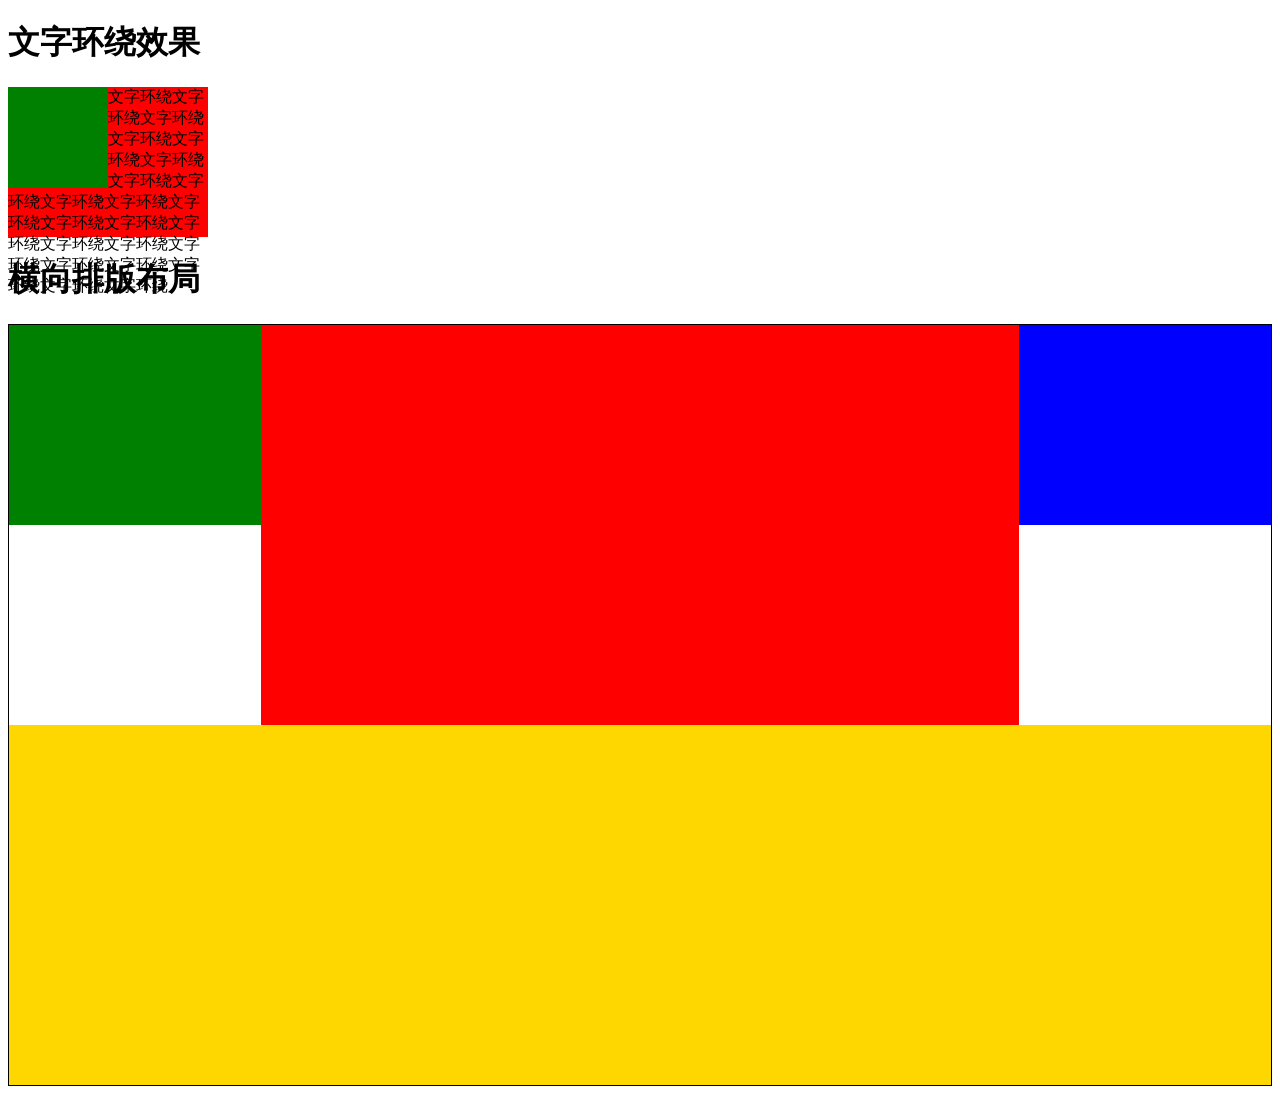
<file: float/index.html>
<!DOCTYPE html>
<html lang="en">
<head>
  <meta charset="UTF-8">
  <meta name="viewport" content="width=device-width, initial-scale=1.0">
  <meta http-equiv="X-UA-Compatible" content="ie=edge">
  <title>Document</title>
  <style>
    .green {
      width: 100px;
      height: 100px;
      background: green;
      float: left;
    }
    .red {
      width: 200px;
      height: 150px;
      background: red;
      /* overflow: hidden; */
    }
    .container {
      overflow: auto;
      border: 1px solid black;
    }
    .a,.b,.c {
      float: left;
    }
    .a {
      width: 200px;
      height: 200px;
      background: green;
      width: 20%;
    }
    .b {
      width: 700px;
      height: 400px;
      background: red;
      width: 60%;
    }
    .c {
      width: 300px;
      height: 200px;
      background: blue;
      width: 20%;
    }
    .hh {
      height: 360px;
      background: gold;
      clear: both;
    }
  </style>
</head>
<body>
  <h1>文字环绕效果</h1>
  <div class="green"></div>
  <div class="red">文字环绕文字环绕文字环绕文字环绕文字环绕文字环绕文字环绕文字环绕文字环绕文字环绕文字环绕文字环绕文字环绕文字环绕文字环绕文字环绕文字环绕文字环绕文字环绕文字环绕文字环绕文字环绕</div>
  <h1>横向排版布局</h1>
  <div class="container">
    <div class="a"></div>
    <div class="b"></div>
    <div class="c"></div>
    <div class="hh"></div>
  </div>
</body>
</html>
</file>
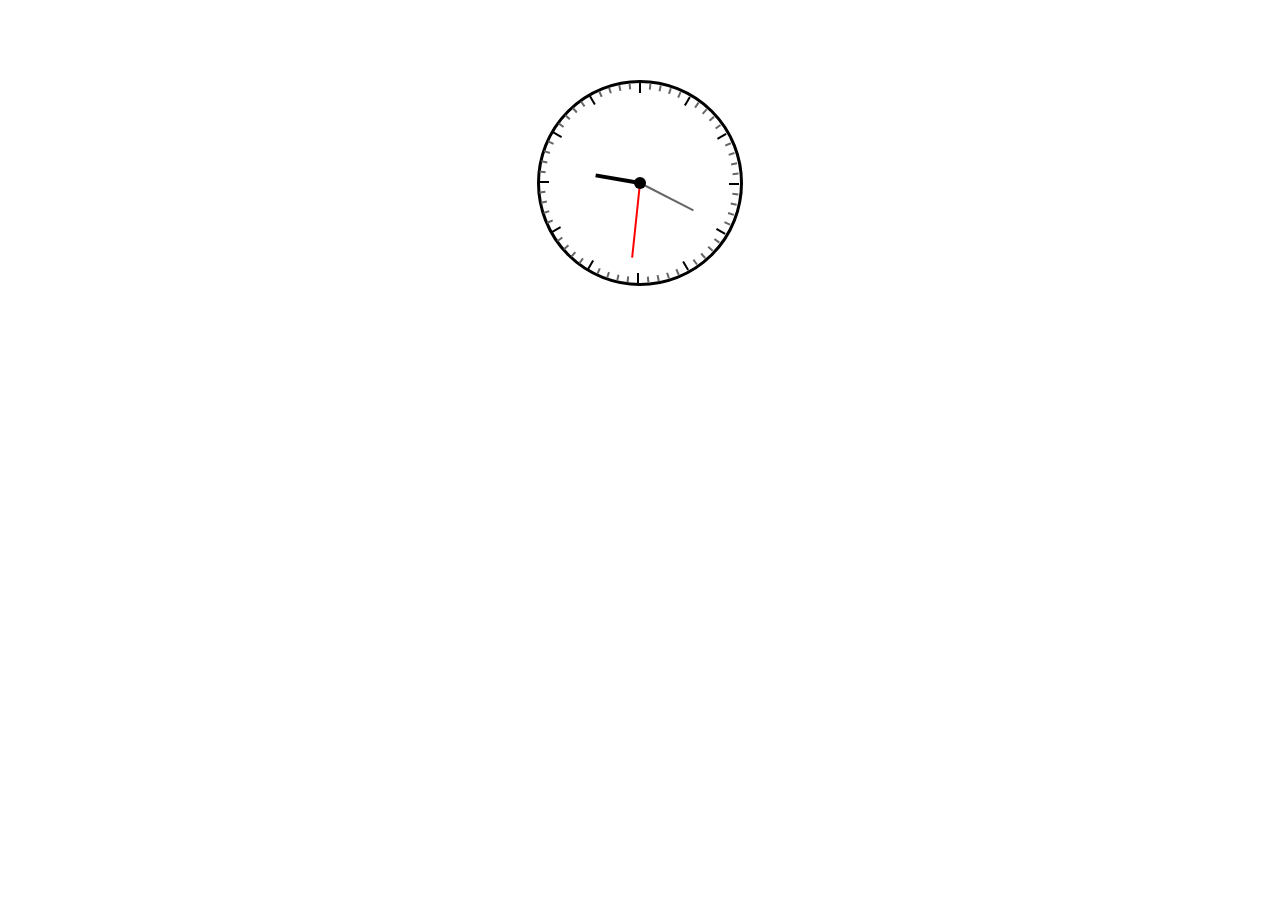
<file: transform/表盘/index.html>
<!DOCTYPE HTML>
<html>
<head>
<meta http-equiv="Content-Type" content="text/html; charset=utf-8">
<title>无标题文档</title>
<style>
#box{width:206px;height:206px; margin:80px auto; position:relative;}
#dial{height:200px;border:3px solid #000; border-radius:103px; position:relative;}
#box span{ width:2px;height:6px;background:#666; position:absolute;left:99px;top:0;-webkit-transform-origin:0 100px;}
#hand{ width:12px;height:12px; position:absolute;left:97px;top:97px;}
#hour{ width:4px; height:45px;background:#000; position:absolute;left:4px;bottom:6px; -webkit-transform-origin:bottom;}
#min{width:2px;height:60px;background:#666; position:absolute;left:5px;bottom:6px;-webkit-transform-origin:bottom;}
#sec{width:2px;height:75px;background:red; position:absolute;left:5px;bottom:6px;-webkit-transform-origin:bottom;}
#centre{height:12px;border-radius:9px;background:#000; position:relative;}
#dial span:nth-of-type(5n+1){height:10px;background:#000;}
</style>
<script>
window.onload=function()
{
	var oDial=document.getElementById("dial");
	var oHour=document.getElementById("hour");
	var oMin=document.getElementById("min");
	var oSec=document.getElementById("sec");
	toDial(oDial);
	toTime(oHour,oMin,oSec);
	setInterval(function(){
		toTime(oHour,oMin,oSec);
	},1000)
	
};
function toTime(oHour,oMin,oSec)
{
	var oDate=new Date();
	var iSec=oDate.getSeconds();
	var iMin=oDate.getMinutes()+iSec/60;
	var iHour=(oDate.getHours()%12)+iMin/60;
	oSec.style.WebkitTransform="rotate("+(iSec*360/60)+"deg)";
	oMin.style.WebkitTransform="rotate("+(iMin*360/60)+"deg)";
	oHour.style.WebkitTransform="rotate("+(iHour*360/12)+"deg)";
}
function toDial(obj)
{
	var sHtml="";
	var iDeg=6;
	for(var i=0;i<60;i++)
	{
		sHtml+="<span style='-webkit-transform:rotate("+iDeg*i+"deg)'></span>"
	}
	obj.innerHTML=sHtml;
}
</script>
</head>
<body>
<div id="box">
    <div id="dial">
    </div>
    <div id="hand">
        <div id="hour"></div>
        <div id="min"></div>
        <div id="sec"></div>
        <div id="centre"></div>
    </div>
</div>
</body>
</html>
</file>
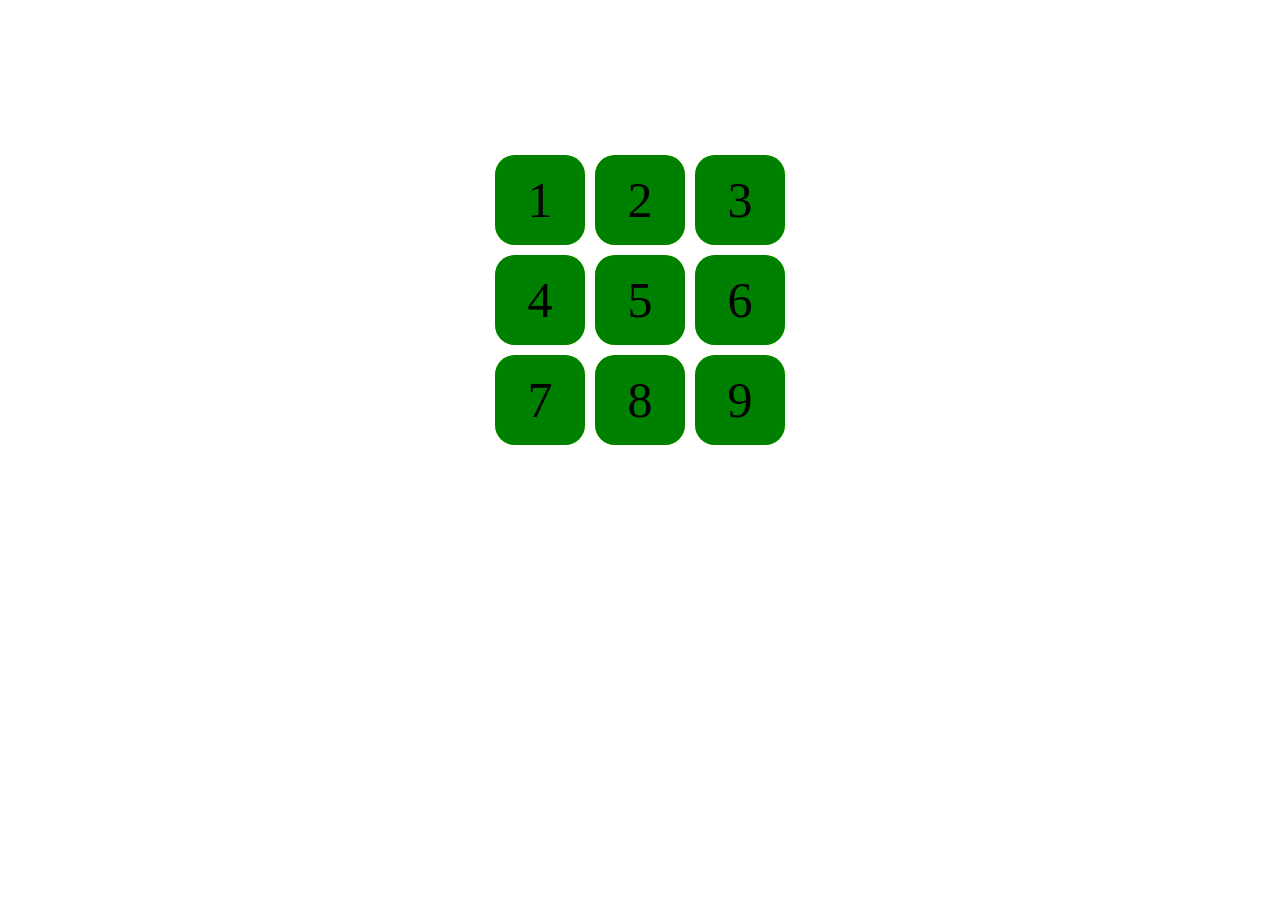
<file: animation/01狂炫酷拽掉咋天的魔方.html>
<!DOCTYPE html>
<html>
<head lang="en">
    <meta charset="UTF-8">
    <title></title>
    <style>

         ul {
             list-style: none;
             margin:0;
             padding:0;
         }
         .box {
              width: 300px;
              height: 300px;
              margin: 150px auto;
              position: relative;
              font-size: 50px;
              /*perspective: 1000px;*/
              transform-style: preserve-3d;

              animation: rotate 10s linear infinite alternate;
         }
        
         .box>div {
              width: 300px;
              height: 300px;
              position: absolute;
         }
         .right {
             background-color: transparent;
             transform: rotateY(90deg) translateZ(150px);
         }
         .left {
             background-color: transparent;
             transform: rotateY(-90deg) translateZ(150px);
         }

         .top {
              background-color: transparent;
              transform: rotateX(90deg) translateZ(150px);
         }

        .bottom {
             background-color: transparent;
             transform: rotateX(-90deg) translateZ(150px);
        }

        .before {
             background-color: transparent;
             transform: translateZ(150px);
        }

        .back {
             background-color: transparent;
             transform: translateZ(-150px);
        }

        li {
             float: left;
             width: 90px;
             height: 90px;
             border-radius: 20px;
             margin: 5px;
             text-align: center;
             line-height: 90px;
        }

        .before li {
            background-color: green;
        }
         .back li {
             background-color:chartreuse;
         }

         .top li {
              background-color: purple;
         }

         .bottom li {
              background-color: cornflowerblue;
         }

         .left li {
              background-color: darkorange;
         }

         .right li {
              background-color: #37ffc7;
         }

        .box:hover {
             animation-play-state: paused;
        }
        
        @keyframes rotate {
            0% {
                transform: rotateY(0deg) rotateX(0deg) rotateZ(0deg);
            }

            20% {
                transform: rotateY(30deg) rotateX(40deg) rotateZ(20deg);
            }

            40% {
                transform: rotateY(-60deg) rotateX(-40deg) rotateZ(-20deg);
            }

            60% {
                transform: rotateY(145deg) rotateX(80deg) rotateZ(10deg);
            }

            80% {
                transform: rotateY(90deg) rotateX(60deg) rotateZ(-20deg);
            }

            100% {
                transform: rotateY(135deg) rotateX(-45deg) rotateZ(30deg);
            }
        }
    </style>
</head>
<body>
        <div class="box">
            <div class="before">
                <ul>
                    <li>1</li>
                    <li>2</li>
                    <li>3</li>
                    <li>4</li>
                    <li>5</li>
                    <li>6</li>
                    <li>7</li>
                    <li>8</li>
                    <li>9</li>
                </ul>
            </div>
            <div class="back">
                <ul>
                    <li>1</li>
                    <li>2</li>
                    <li>3</li>
                    <li>4</li>
                    <li>5</li>
                    <li>6</li>
                    <li>7</li>
                    <li>8</li>
                    <li>9</li>
                </ul>
            </div>
            <div class="top">
                <ul>
                    <li>1</li>
                    <li>2</li>
                    <li>3</li>
                    <li>4</li>
                    <li>5</li>
                    <li>6</li>
                    <li>7</li>
                    <li>8</li>
                    <li>9</li>
                </ul>
            </div>
            <div class="bottom">
                <ul>
                    <li>1</li>
                    <li>2</li>
                    <li>3</li>
                    <li>4</li>
                    <li>5</li>
                    <li>6</li>
                    <li>7</li>
                    <li>8</li>
                    <li>9</li>
                </ul>
            </div>
            <div class="left">
                <ul>
                    <li>1</li>
                    <li>2</li>
                    <li>3</li>
                    <li>4</li>
                    <li>5</li>
                    <li>6</li>
                    <li>7</li>
                    <li>8</li>
                    <li>9</li>
                </ul>
            </div>
            <div class="right">
                <ul>
                    <li>1</li>
                    <li>2</li>
                    <li>3</li>
                    <li>4</li>
                    <li>5</li>
                    <li>6</li>
                    <li>7</li>
                    <li>8</li>
                    <li>9</li>
                </ul>
            </div>
        </div>
</body>
</html>
</file>
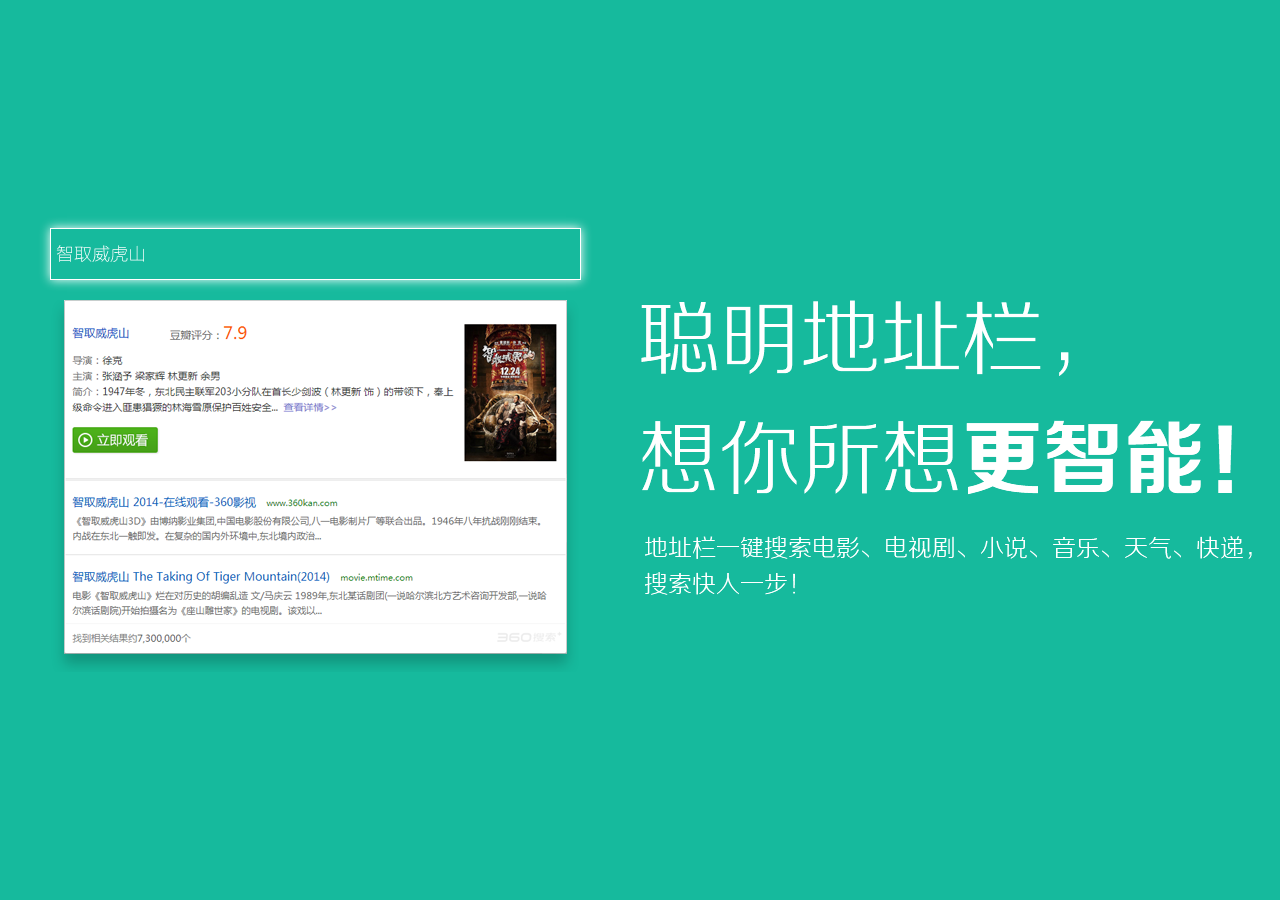
<file: animation/02动画效果.html>
<!DOCTYPE html>
<html lang="en">
<head>
	<meta charset="UTF-8">
	<title></title>
	<style type="text/css">
		* {
			margin: 0;
			padding: 0;
		}
		body,html {
			width: 100%;
			height: 100%;
		}
		.box {
			width: 100%;
			height: 100%;
			background-color: rgb(22, 186, 157);
			display: flex;
			align-items: center;
			justify-content: space-around;
		}
		.left {
			flex: 1;
		}

		.right {
			flex: 1;
		}

		.search {
			width: 529px;
			height: 50px;
			border: 1px solid #fff;
			box-shadow: 0px 0px 10px #fff;
			position: relative;
			left: -549px;

			animation: search_box 1s linear forwards 1s;
		}
		.key {
			 width: 0px;
			 height: 22px;
			 background: url("key.png") no-repeat;
			 position: absolute;
			 top: 50%;
			 margin-top: -11px;

			 animation: key_bg 1s steps(5) forwards 2.5s;
		}
		.content {
			width: 529px;
			height: 372px;
			margin-top: 20px;
			position: relative;
			left: 50px;
			overflow: hidden;
		}

		.content img {
			position: absolute;
			top: -387px;
			animation: img_position 1s linear 5s forwards;
		}

		
		@keyframes search_box {
			from {
				left: -549px;
			}

			to {
				left: 50px;
			}
		}

		@keyframes key_bg {
			from {
				width: 0px;
			}

			to {
				width: 99px;
			}
		}

		@keyframes img_position {
			from {
				top:  -387px;
			}

			to {
				top:  0px;
			}
		}
	</style>
</head>
<body>
	<div class="box">
		
		 <div class="left">
		 	 <div class="search">
		 	 	 <div class="key"></div>
		 	 </div>
		 	 <div class="content">
		 	 	<img src="result.png">
		 	 </div>
		 </div>
		 <div class="right">
		 	 <img src="info_4.png">
		 </div>
	</div>
</body>
</html>
</file>
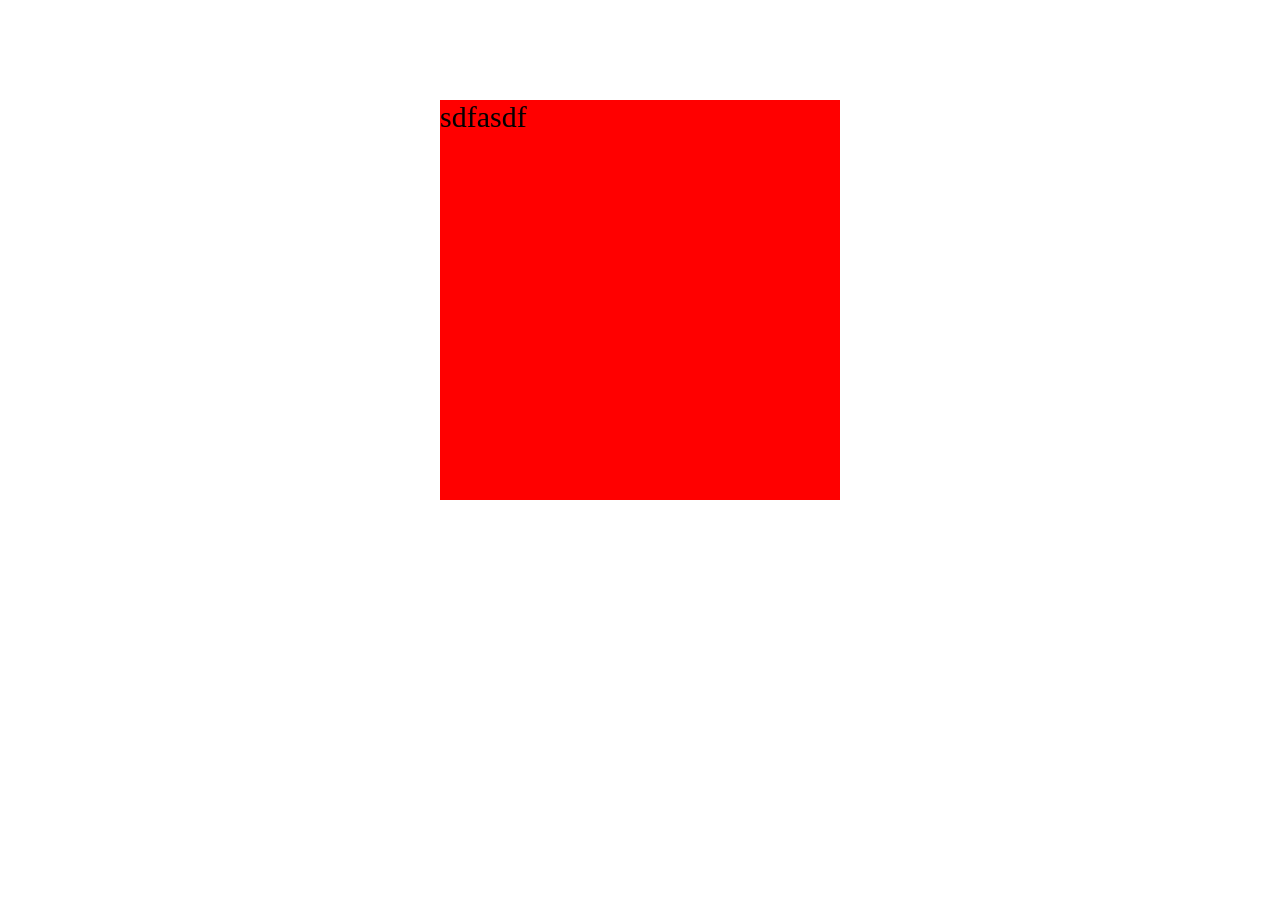
<file: animation/animation2.html>
<!DOCTYPE html>
<html>
  <head>
    <meta charset="utf-8">
    <title></title>
    <style media="screen">
    @keyframes aaa {
      0%{width:200px;height:200px;font-size:14px;background:#CCC}
      25%{width:400px; height:200px; font-size:14px; background:#CCC;}
      50%{width:400px; height:400px; font-size:14px; background:#CCC;}
      75%{width:400px; height:400px; font-size:30px; background:#CCC;}
      100%{width:400px; height:400px; font-size:30px; background:red;}
    }

    .box {
      width:200px; height:200px; background:#CCC; margin:100px auto 0;
      animation-name: aaa;
      animation-duration: 2s;
      animation-timing-function:ease;

      animation-fill-mode:forwards;

      animation-iteration-count:infinite;
      animation-direction:alternate;
    }
    .box:active {
      animation-play-state:paused;
      /*
      animation-delay: 2s;



      */
    }
    </style>
  </head>
  <body>
    <div class="box">
      sdfasdf
    </div>
  </body>
</html>
</file>
